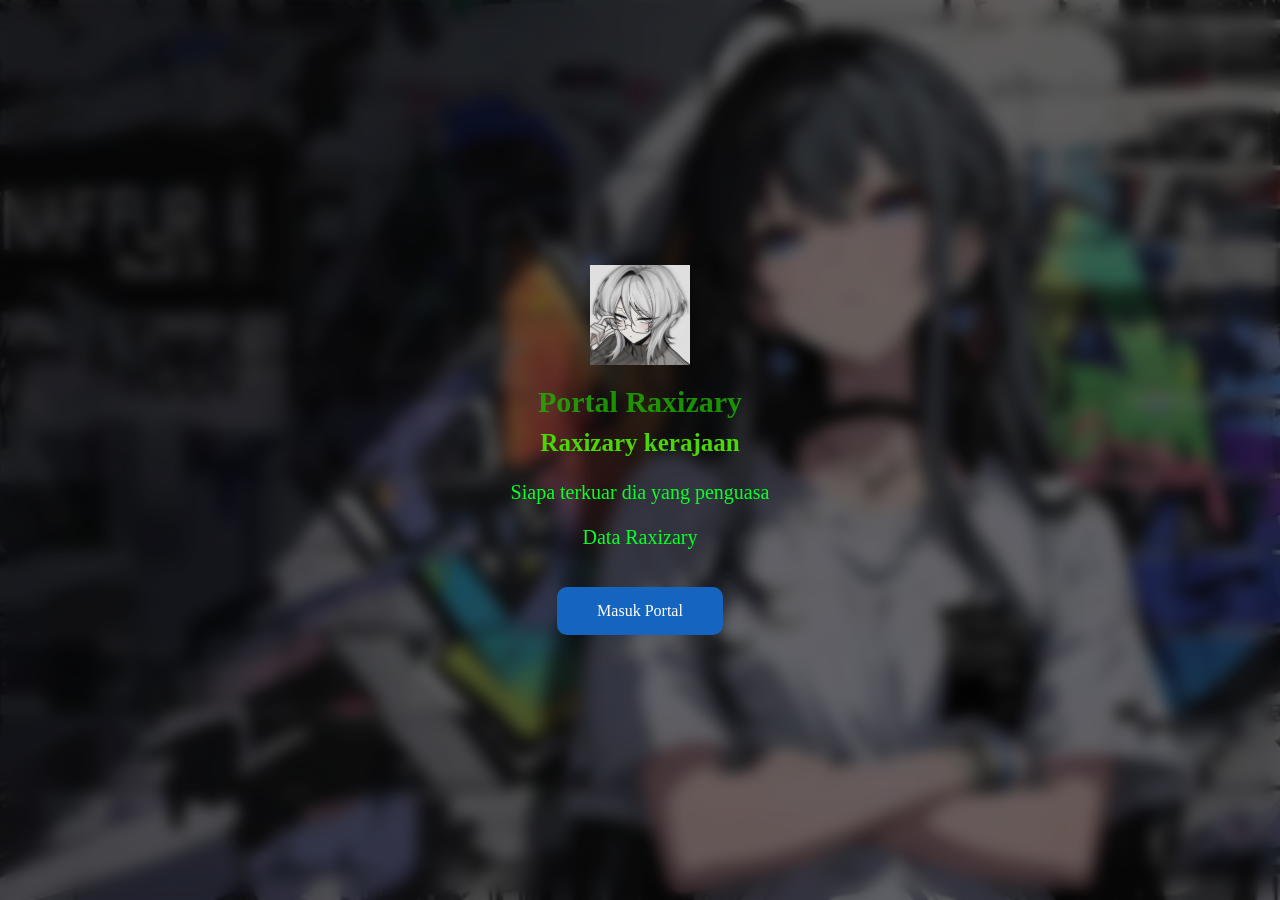
<file: index.html>
<!DOCTYPE html>
<html lang="id">
<head>
    <meta charset="UTF-8">
    <meta name="viewport" content="width=device-width, initial-scale=1.0">
    <title>Portal Aspirasi Sekolah</title>

    <link rel="stylesheet" href="penggerak.css">
</head>

    <main>

        <section class="haku">

            <img src="satu.png" alt="Logo Sekolah" class="logo">

            <h1>Portal Raxizary </h1>

            <h2>Raxizary kerajaan </h2>

            <p>
                Siapa terkuar dia yang penguasa
            </p>

            <p>
                Data Raxizary 
            </p>

            <a href="dashboard.html" class="btn">
                Masuk Portal
            </a>

        </section>

    </main>

</body>
</html>
</file>
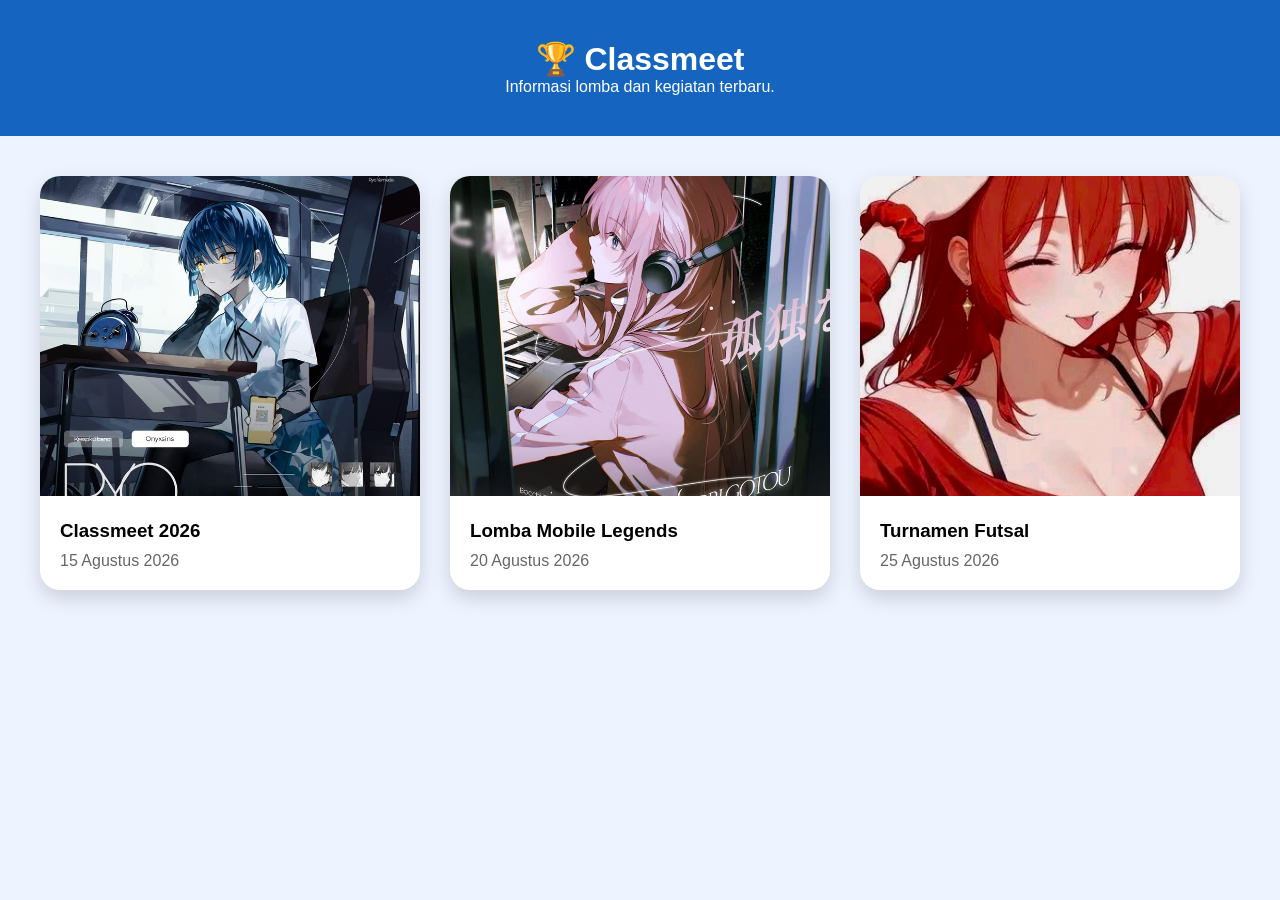
<file: classmeet.html>
<!DOCTYPE html>
<html lang="id">
<head>

<meta charset="UTF-8">
<meta name="viewport" content="width=device-width, initial-scale=1.0">

<title>Classmeet & Event</title>

<link rel="stylesheet" href="classmeet.css">

<header>

<h1>🏆 Classmeet </h1>

<p>Informasi lomba dan kegiatan terbaru.</p>

</header>

<main>

<div class="container">

<div class="poster">

<img src="futsal.png"
onclick="bukaGambar(this.src)">

<h3>Classmeet 2026</h3>

<p>15 Agustus 2026</p>

</div>

<div class="poster">

<img src="volly_1.png"
    onclick="bukaGambar(this.src)">

<h3>Lomba Mobile Legends</h3>

<p>20 Agustus 2026</p>

</div>

<div class="poster">

<img src="basket.png"
    onclick="bukaGambar(this.src)">

<h3>Turnamen Futsal</h3>

<p>25 Agustus 2026</p>

</div>

</div>

</main>

</body>

<!-- Popup Fullscreen -->

<div id="popup" class="popup">
    <span class="close">&times;</span>
    <img id="popup-img">
</div>

<script src="classmeet.js"></script>

</html>
</file>
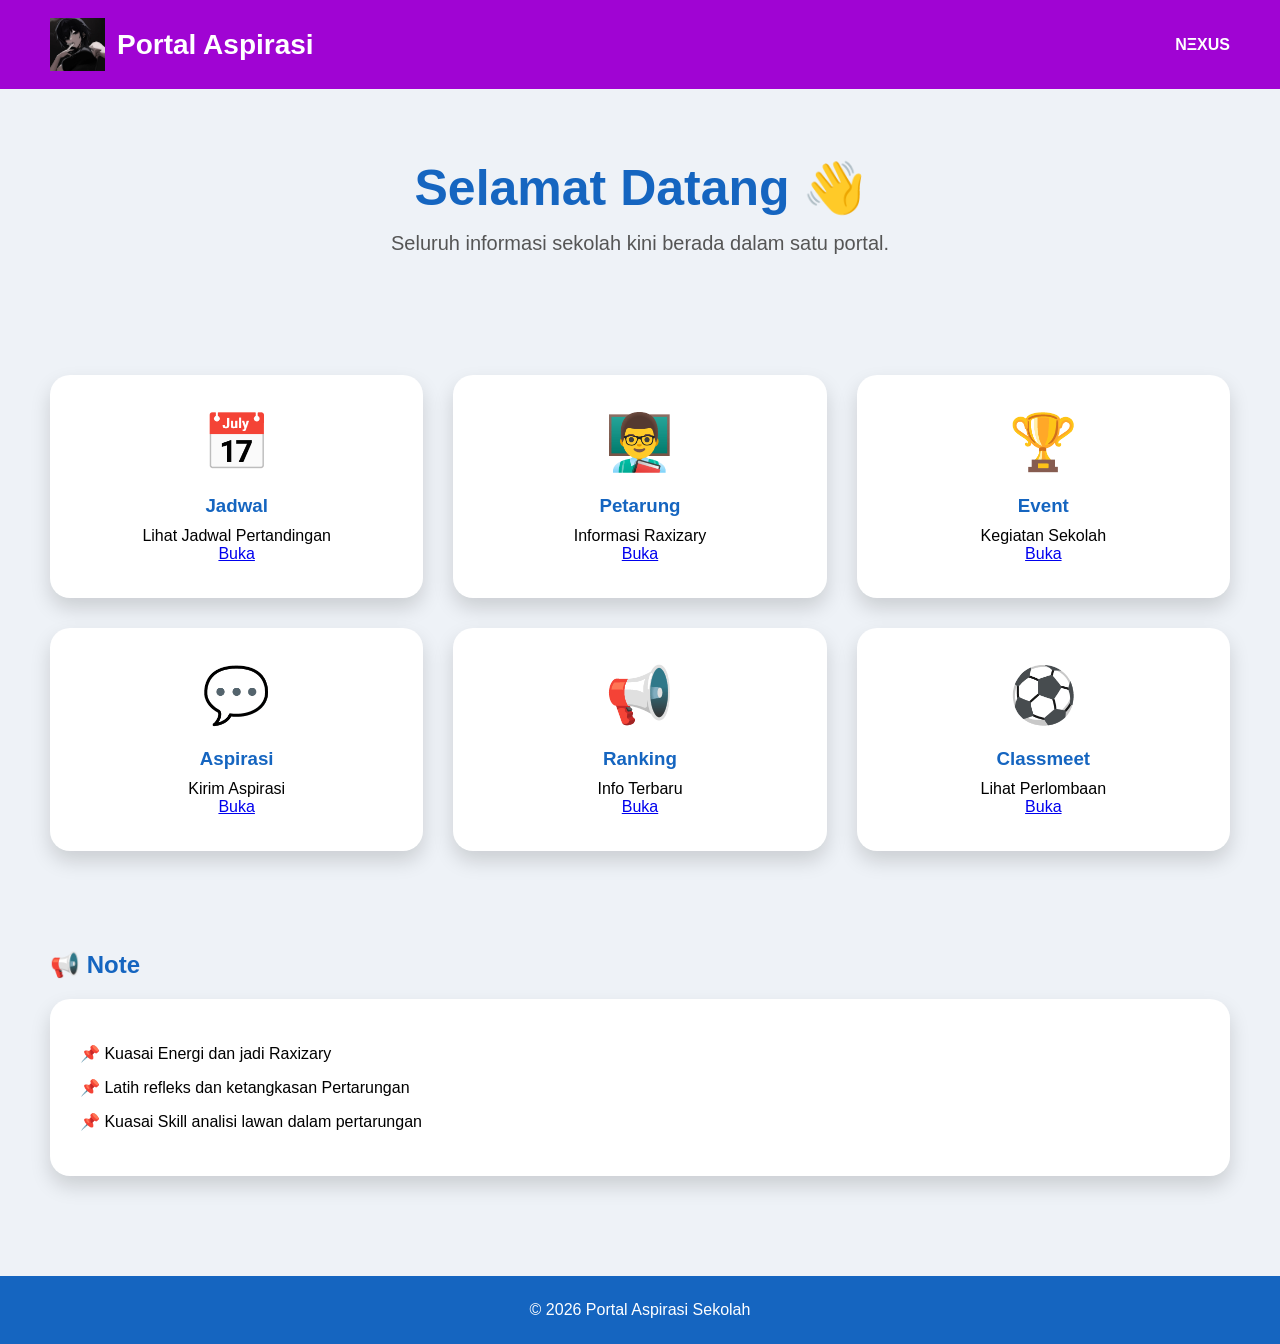
<file: dashboard.html>
<!DOCTYPE html>
<html lang="id">

<head>

<meta charset="UTF-8">

<meta name="viewport" content="width=device-width, initial-scale=1.0">

<title>Dashboard</title>

<link rel="stylesheet" href="Alas.css">

</head>


</body>

<header>

    <div class="logo">
        <img src="tiga.png" alt="">
        <h2>Portal Aspirasi</h2>
    </div>

    <div class="menu-toggle" id="menu-toggle">
        NΞXUS 
    </div>

    <nav id="navbar">

        <a href="#">NΞXUS</a>

    </nav>

</header>

<section class="hero">

<h1>Selamat Datang 👋</h1>

<p>

Seluruh informasi sekolah kini berada dalam satu portal.

</p>

</section>

<section class="menu">

<div class="card">

<h2>📅</h2>

<h3>Jadwal</h3>

<p>Lihat Jadwal Pertandingan</p>

<a href="jadwal.html" class="btn-card">
Buka
</a>

</div>


<div class="card">

<h2>👨‍🏫</h2>

<h3>Petarung</h3>

<p>Informasi Raxizary</p>

<a href="Panglima.html" class="btn-card">
Buka
</a>

</div>


<div class="card">

<h2>🏆</h2>

<h3>Event</h3>

<p>Kegiatan Sekolah</p>

<a href="event.html" class="btn-card">
Buka
</a>
</div>


<div class="card">

<h2>💬</h2>

<h3>Aspirasi</h3>

<p>Kirim Aspirasi</p>

<a href="aspirasi.html" class="btn-card">
Buka
</a>
</div>


<div class="card">

<h2>📢</h2>

<h3>Ranking</h3>

<p>Info Terbaru</p>

<a href="Rank.html" class="btn-card">
Buka
</a>
</div>


<div class="card">

<h2>⚽</h2>

<h3>Classmeet</h3>

<p>Lihat Perlombaan</p>

<a href="classmeet.html" class="btn-card">
Buka
</a>
</div>


</section>

<section class="news">

<h2>📢 Note </h2>

<div class="news-box">

<p>📌 Kuasai Energi dan jadi Raxizary</p>

<p>📌 Latih refleks dan ketangkasan Pertarungan</p>

<p>📌 Kuasai Skill analisi lawan dalam pertarungan</p>

</div>

</section>

<footer>

<p>

© 2026 Portal Aspirasi Sekolah

</p>

</footer>

</body>

</html>
</file>
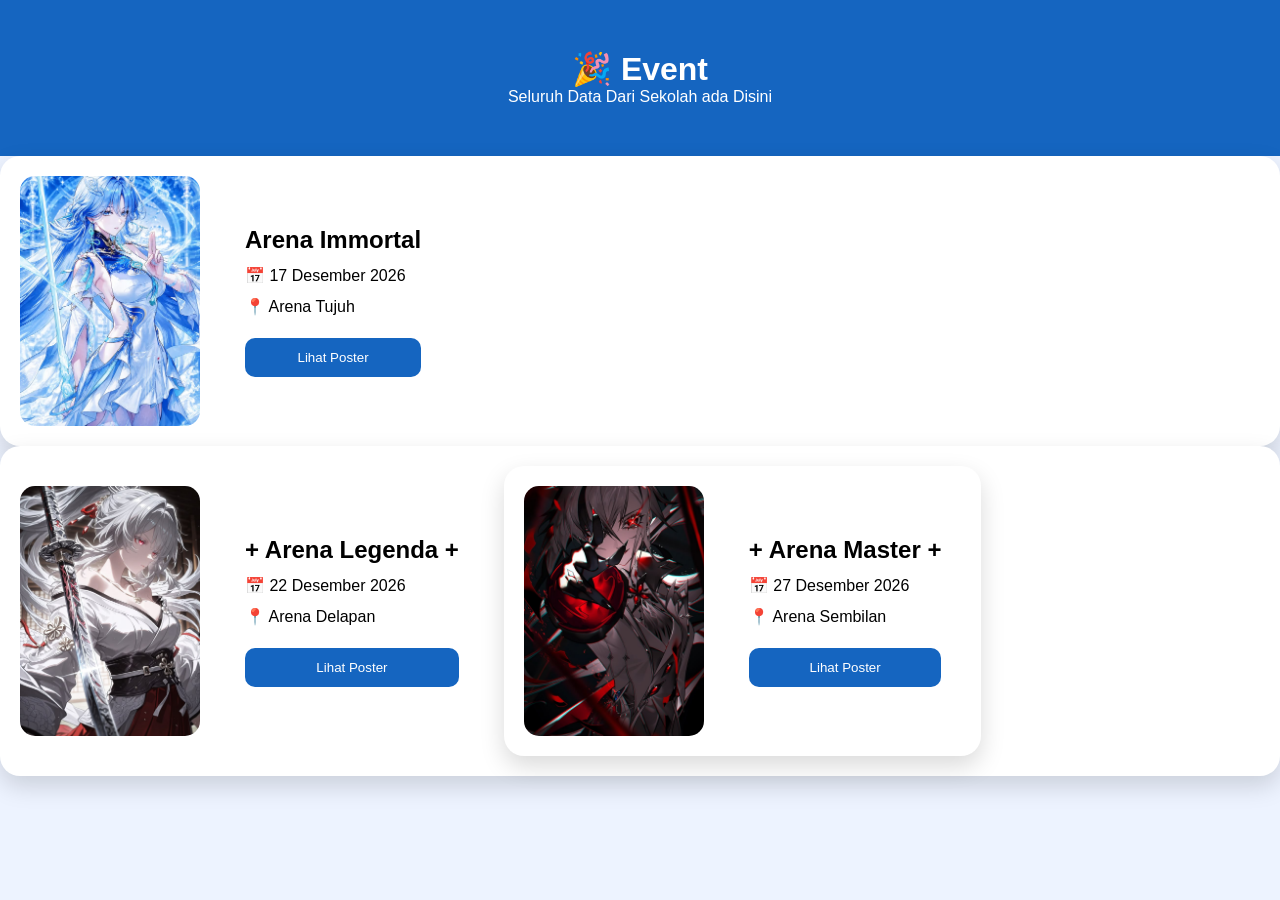
<file: event.html>
<!DOCTYPE html>
<html lang="id">

<head>

<meta charset="UTF-8">
<meta name="viewport" content="width=device-width, initial-scale=1.0">

<title>Event Sekolah</title>

<link rel="stylesheet" href="event.css">

</head>

<body>

<header>

<h1>🎉 Event </h1>

<p>Seluruh Data Dari Sekolah ada Disini</p>

</header>

<section class="event-Kotak">

<div class="event-card">

    <img src="event1.png">

    <div class="event-info">

        <h2>Arena Immortal</h2>

        <p>📅 17 Desember 2026</p>

        <p>📍 Arena Tujuh</p>

        <button onclick="bukaGambar('event1.png')">
        Lihat Poster
        </button>

    </div>

</div>



<div class="event-card">

    <img src="event2.png">

    <div class="event-info">

    <h2>+ Arena Legenda +</h2>

    <p>📅 22 Desember 2026</p>

    <p>📍 Arena Delapan </p>

    <button onclick="bukaGambar('event2.png')">
        Lihat Poster
    </button>

</div>



<div class="event-card">

    <img src="event3.png">

    <div class="event-info">

    <h2>+ Arena Master +</h2>

    <p>📅 27 Desember 2026</p>

    <p>📍 Arena Sembilan </p>

    <button onclick="bukaGambar('event3.png')">
    Lihat Poster
    </button>

</div>


</section>

<!-- Popup -->

<div id="popup" class="popup">

    <span class="close">&times;</span>

    <img id="popup-img">

</div>

<script src="event.js"></script>
</body>

</html>
</file>
<file: penggerak.css>
/* Reset */
*{
    margin: 0;
    padding: 0;
    box-sizing: border-box;
}
/* Menengahkan isi */
main{

    display:flex;

    justify-content:center;

    align-items:center;

    min-height:100vh;

}
.logo{

    width: 100px;
    height: 100px;
    margin-bottom: 20px;

}
/* Kotak Tengah */
.haku{
    width: 100%;
    min-height: 100vh;

    display: flex;
    flex-direction: column;
    justify-content: center;
    align-items: center;

    text-align: center;

    background: rgba(0,0,0,0.25);
    backdrop-filter: blur(8px);

    padding: 30px;
}

body{
    background:
    linear-gradient(rgba(0,0,0,.45), rgba(0,0,0,.45)),
    url("dua.png");

    background-size: cover;
    background-position: center;
    background-repeat: no-repeat;
}
/* Judul */

.haku h1{

    color:rgba(30, 180, 0, 0.795);

    font-size:30px;

    margin-bottom:10px;

}

/* Nama Sekolah */

.haku h2{

    color:#4bd606;
    font-size:25px;
    margin-bottom:20px;

}

/* Paragraf */

.haku p{

    color:rgb(9, 255, 42);

    font-size:20px;

    line-height:30px;

    margin-bottom:15px;

}

/* Tombol */

.btn{

    display:inline-block;

    margin-top:20px;

    padding:15px 40px;

    background:#1565C0;

    color:white;

    text-decoration:none;

    border-radius:10px;

    transition:.3s;

}

.btn:hover{

    background:#0D47A1;

    transform:scale(1.05);

}
</file>
<file: classmeet.css>
*{
margin:0;
padding:0;
box-sizing:border-box;
font-family:Arial,sans-serif;
}

body{

background:#edf3ff;

}

header{

background:#1565C0;

color:white;

padding:40px;

text-align:center;

}

.container{

display:grid;

grid-template-columns:repeat(3,1fr);

gap:30px;

padding:40px;

}

.poster{

background:white;

border-radius:20px;

overflow:hidden;

box-shadow:0 8px 20px rgba(0,0,0,.15);

transition:.3s;

cursor:pointer;

}

.poster:hover{

transform:translateY(-8px);

}

.poster img{

width:100%;

height:320px;

object-fit:cover;

}

.poster h3{

padding:20px 20px 10px;

}

.poster p{

padding:0 20px 20px;

color:#666;

}





@media(max-width:768px){

.container{

grid-template-columns:repeat(2,1fr);

padding:20px;

gap:20px;

}

.poster img{

height:220px;

}

}


@media(max-width:500px){

.container{

grid-template-columns:1fr;

}

}



/* =====================
      POPUP
====================== */

.popup{

display:none;

position:fixed;

left:0;

top:0;

width:100%;

height:100%;

background:rgba(0,0,0,.9);

justify-content:center;

align-items:center;

z-index:9999;

}

.popup img{

max-width:90%;

max-height:90%;

border-radius:15px;

box-shadow:0 0 25px rgba(255,255,255,.3);

animation:zoom .3s;

}

.close{

position:absolute;

top:30px;

right:40px;

font-size:45px;

color:white;

cursor:pointer;

font-weight:bold;

}

@keyframes zoom{

from{

transform:scale(.6);

opacity:0;

}

to{

transform:scale(1);

opacity:1;

}

}
</file>
<file: Alas.css>
*{

margin:0;

padding:0;

box-sizing:border-box;

font-family:Arial,sans-serif;

}

.menu{

display:grid;

grid-template-columns:repeat(3,1fr);

gap:35px;

padding:40px;

}

.menu-toggle{

display:none;

font-size:25px;

color:white;

cursor:pointer;

}

body{

background:#eef2f7;

}

header{

display:flex;

justify-content:space-between;

align-items:center;

padding:18px 50px;

background:#a004d3;

position:sticky;

top:0;

z-index:1000;

}

.logo{

display:flex;

align-items:center;

gap:12px;

color:white;

}

.logo img{

width:55px;

}

.logo h2{

font-size:28px;

}

nav{

display:flex;

gap:35px;

}

nav a{

color:white;

text-decoration:none;

font-weight:bold;

transition:.3s;

position:relative;

}

nav a::after{

content:"";

position:absolute;

left:0;

bottom:-6px;

width:0;

height:3px;

background:#FFD54F;

transition:.3s;

}

nav a:hover::after{

width:100%;

}

nav a:hover{

color:#FFD54F;

}

.hero{

text-align:center;

padding:70px;

}

.hero h1{

font-size:50px;

color:#1565C0;

margin-bottom:15px;

}

.hero p{

font-size:20px;

color:#555;

}

.menu{

display:grid;

grid-template-columns:repeat(3,1fr);

gap:30px;

padding:50px;

}

.card{

background:white;

padding:35px;

text-align:center;

border-radius:20px;

box-shadow:0 10px 20px rgba(0,0,0,.15);

transition:.3s;

cursor:pointer;

}

.card:hover{

transform:translateY(-12px);

}

.card h2{

font-size:55px;

margin-bottom:20px;

}

.card h3{

color:#1565C0;

margin-bottom:10px;

}

.news{

padding:50px;

}

.news h2{

margin-bottom:20px;

color:#1565C0;

}

.news-box{

background:white;

padding:30px;

border-radius:20px;

box-shadow:0 10px 20px rgba(0,0,0,.15);

}

.news-box p{

margin:15px 0;

}

footer{

margin-top:50px;

background:#1565C0;

color:white;

text-align:center;

padding:25px;

}

@media(max-width:768px){

.menu-toggle{

display:block;

}

nav{

position:absolute;

top:85px;

left:-100%;

width:100%;

background:#1565C0;

display:flex;

flex-direction:column;

align-items:center;

padding:30px 0;

transition:.4s;

gap:25px;

}

nav.active{

left:0;

}

}

/* Desktop */


/* Tablet */

@media(max-width:992px){


}

/* HP */

@media(max-width:768px){


}

/* HP kecil */

@media(max-width:480px){


}

/* ===========================
        TABLET
=========================== */

@media (max-width:992px){

.menu{

grid-template-columns:repeat(2,1fr);

}

}

/* ===========================
          HP
=========================== */

@media (max-width:768px){

header{

padding:15px 20px;

}

.logo h2{

font-size:20px;

}

.logo img{

width:45px;

}

.menu-toggle{

display:block;

}

nav{

position:absolute;

top:75px;

left:-100%;

width:100%;

background:#a004d3;

display:flex;

flex-direction:column;

align-items:center;

padding:25px 0;

gap:20px;

transition:.4s;

}

nav.active{

left:0;

}

/* CARD */

.menu{

grid-template-columns:repeat(2,1fr);

gap:20px;

padding:20px;

}

.card{

padding:20px;

}

.card h2{

font-size:45px;

}

.card h3{

font-size:22px;

}

.card p{

font-size:15px;

}

.hero{

padding:40px 20px;

}

.hero h1{

font-size:38px;

}

.hero p{

font-size:18px;

}

}
</file>
<file: event.css>
*{
margin:0;
padding:0;
box-sizing:border-box;
font-family:Arial,sans-serif;
}

body{

background:#edf3ff;

}

header{

background:#1565C0;

color:white;

padding:50px;

text-align:center;

}

.event-card{
    display: flex;
    gap: 25px;

    background: white;
    border-radius: 20px;
    padding: 20px;

    align-items: center;

    box-shadow: 0 10px 25px rgba(0,0,0,.15);
}

.event-card:hover{

transform:translateY(-8px);

}

.event-card img{

    width:180px;
    height:250px;

    object-fit:cover;

    border-radius:15px;

    flex-shrink:0;
}

.event-info{

display:flex;

flex-direction:column;

gap:12px;

}

.event-info{

padding:20px;

}

.event-Data h2{

margin-bottom:10px;

}

.event-Data p{

margin-bottom:8px;

color:#666;

}

button{

margin-top:10px;

padding:12px 20px;

background:#1565C0;

border:none;

color:white;

border-radius:10px;

cursor:pointer;

transition:.3s;

}

button:hover{

background:#0d47a1;

}


@media(max-width:768px){

.event-card{

flex-direction:column;

text-align:center;

}

.event-card img{

width:100%;

max-width:280px;

height:auto;

}

}




.popup{

display:none;

position:fixed;

top:0;
left:0;

width:100%;
height:100%;

background:rgba(0,0,0,.9);

justify-content:center;
align-items:center;

z-index:9999;

}

.popup img{

max-width:90%;
max-height:90%;

width:auto;
height:auto;

object-fit:contain;

border-radius:15px;

box-shadow:0 0 30px rgba(0,0,0,.5);

}

.close{

position:absolute;

top:20px;
right:35px;

font-size:45px;

color:white;

cursor:pointer;

font-weight:bold;

}
</file>
